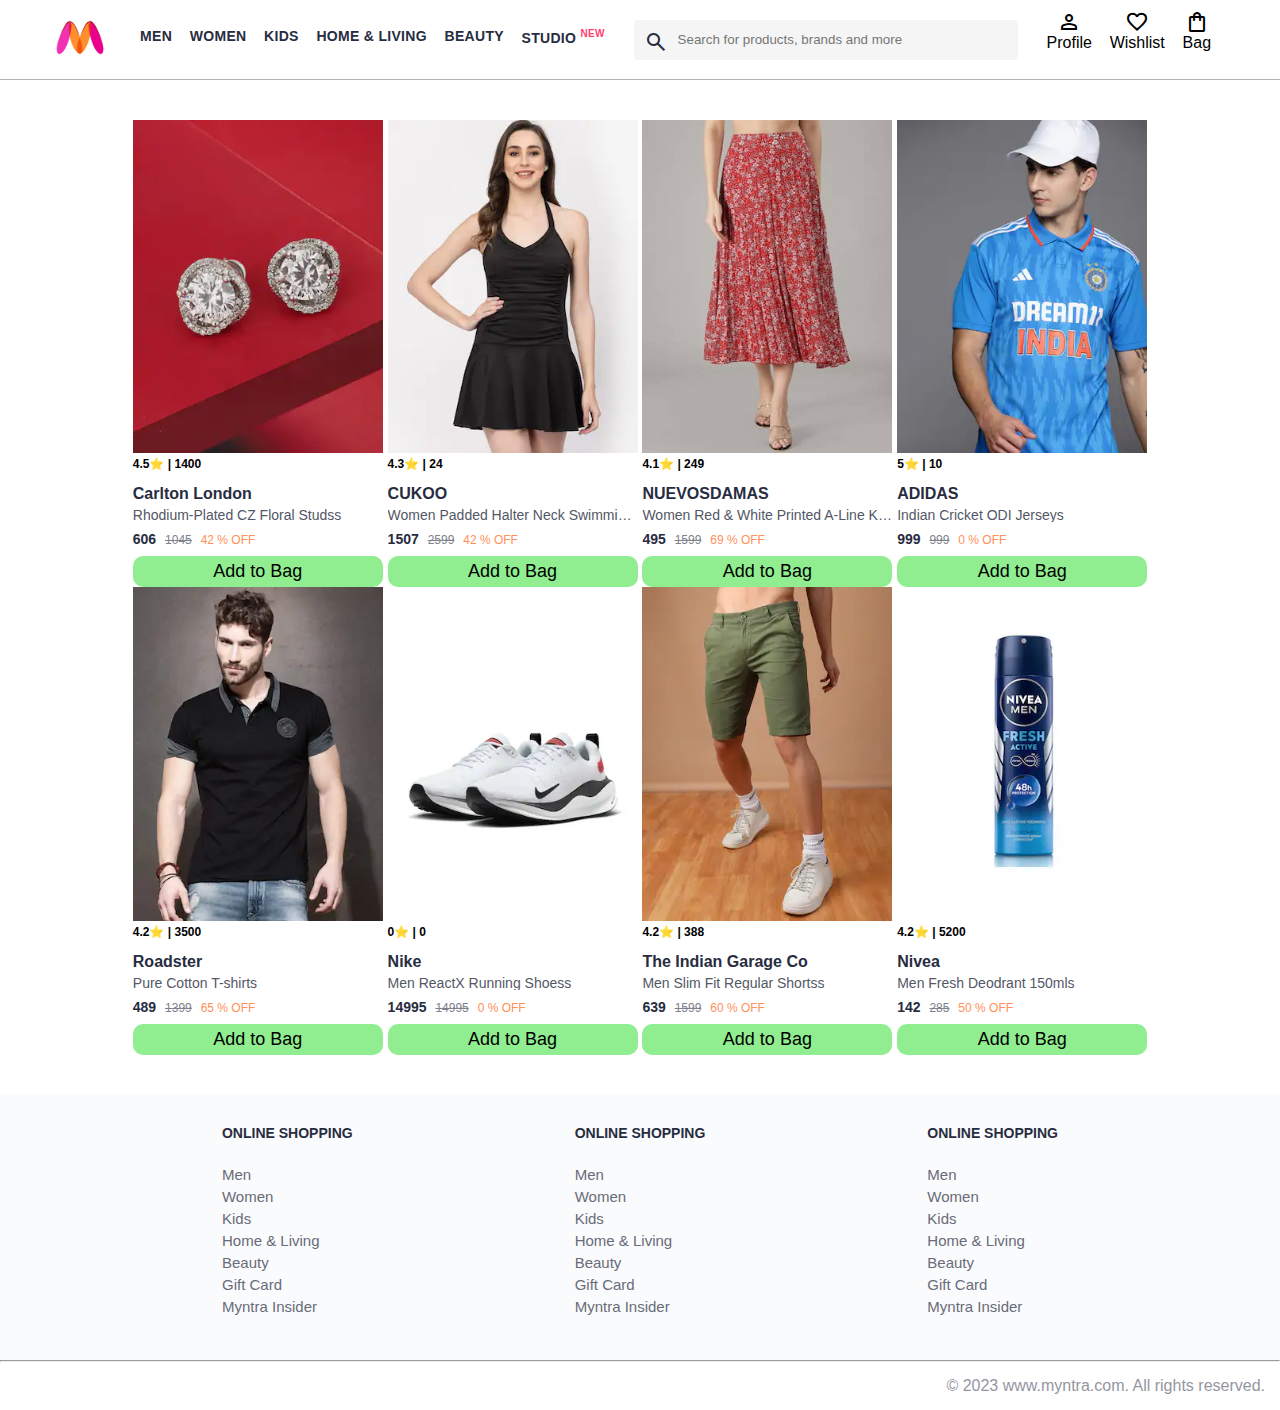
<file: index.html>
<!DOCTYPE html>
<html lang="en">
<head>
    <title>Myntra Clone</title>
    <link rel="stylesheet" href="css/index.css">
    <link rel="stylesheet" href="https://fonts.googleapis.com/css2?family=Material+Symbols+Outlined:opsz,wght,FILL,GRAD@20..48,100..700,0..1,-50..200" />
</head>
<body>
    <header>
        <div class="logo_container">
            <a href="#"><img class="myntra_home" src="images/myntra_logo.webp" alt="Myntra Home"></a>
        </div>
        <nav class="nav_bar">
            <a href="#">Men</a>
            <a href="#">Women</a>
            <a href="#">Kids</a>
            <a href="#">Home & Living</a>
            <a href="#">Beauty</a>
            <a href="#">Studio <sup>New</sup></a>
        </nav>
        <div class="search_bar">
            <span class="material-symbols-outlined search_icon">search</span>
            <input class="search_input" placeholder="Search for products, brands and more">
        </div>
        <div class="action_bar">
            <div class="action_container">
                <span class="material-symbols-outlined action_icon">person</span>
                <span class="action_name">Profile</span>
            </div>

            <div class="action_container">
                <span class="material-symbols-outlined action_icon">favorite</span>
                <span class="action_name">Wishlist</span>
            </div>

            <a class="action_container" href="pages/bag.html">
                <span class="material-symbols-outlined action_icon">shopping_bag</span>
                <span class="action_name">Bag</span>
                <span class="bag-item-count">0</span>
            </a>
        </div>
    </header>
    <main>
        <div class="items-container">
             
        </div>
    </main>
    <footer>
        <div class="footer_container">
            <div class="footer_column">
                <h3>ONLINE SHOPPING</h3>

                <a href="#">Men</a>
                <a href="#">Women</a>
                <a href="#">Kids</a>
                <a href="#">Home & Living</a>
                <a href="#">Beauty</a>
                <a href="#">Gift Card</a>
                <a href="#">Myntra Insider</a>
            </div>

            <div class="footer_column">
                <h3>ONLINE SHOPPING</h3>

                <a href="#">Men</a>
                <a href="#">Women</a>
                <a href="#">Kids</a>
                <a href="#">Home & Living</a>
                <a href="#">Beauty</a>
                <a href="#">Gift Card</a>
                <a href="#">Myntra Insider</a>
            </div>

            <div class="footer_column">
                <h3>ONLINE SHOPPING</h3>

                <a href="#">Men</a>
                <a href="#">Women</a>
                <a href="#">Kids</a>
                <a href="#">Home & Living</a>
                <a href="#">Beauty</a>
                <a href="#">Gift Card</a>
                <a href="#">Myntra Insider</a>
            </div>
        </div>
        <hr>

        <div class="copyright">
            © 2023 www.myntra.com. All rights reserved.
        </div>
    </footer>
    <script src="data/items.js"></script>
    <script src="scripts/index.js"></script>
</body>
</html>
</file>
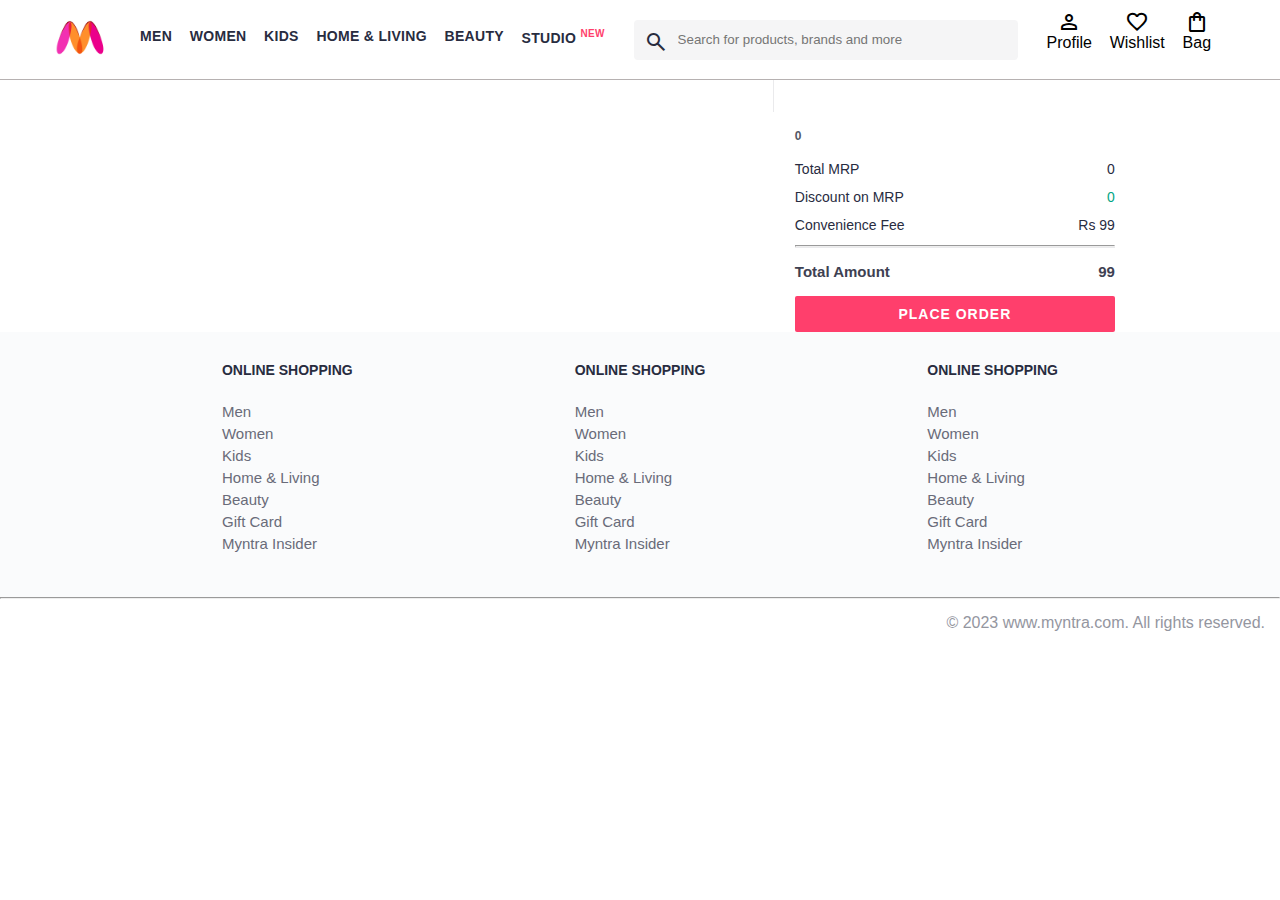
<file: pages/bag.html>
<!DOCTYPE html>
<html lang="en">
<head>
    <title>Myntra Clone</title>
    <link rel="stylesheet" href="../css/index.css">
    <link rel="stylesheet" href="../css/bag.css">
    <link rel="stylesheet" href="https://fonts.googleapis.com/css2?family=Material+Symbols+Outlined:opsz,wght,FILL,GRAD@20..48,100..700,0..1,-50..200" />
</head>
<body>
    <header>
        <div class="logo_container">
            <a href="#"><img class="myntra_home" src="../images/myntra_logo.webp" alt="Myntra Home"></a>
        </div>
        <nav class="nav_bar">
            <a href="#">Men</a>
            <a href="#">Women</a>
            <a href="#">Kids</a>
            <a href="#">Home & Living</a>
            <a href="#">Beauty</a>
            <a href="#">Studio <sup>New</sup></a>
        </nav>
        <div class="search_bar">
            <span class="material-symbols-outlined search_icon">search</span>
            <input class="search_input" placeholder="Search for products, brands and more">
        </div>
        <div class="action_bar">
            <div class="action_container">
                <span class="material-symbols-outlined action_icon">person</span>
                <span class="action_name">Profile</span>
            </div>

            <div class="action_container">
                <span class="material-symbols-outlined action_icon">favorite</span>
                <span class="action_name">Wishlist</span>
            </div>

            <div class="action_container">
                <span class="material-symbols-outlined action_icon">shopping_bag</span>
                <span class="action_name">Bag</span>
                <span class="bag-item-count">0</span> 
            </div>
        </div>
    </header>
    <main>
      <div class="bag-page">
        <div class="bag-items-container">
          

        </div>
        <div class="bag-summary">
         
        </div>

      </div>
    </main>
    <footer>
        <div class="footer_container">
            <div class="footer_column">
                <h3>ONLINE SHOPPING</h3>

                <a href="#">Men</a>
                <a href="#">Women</a>
                <a href="#">Kids</a>
                <a href="#">Home & Living</a>
                <a href="#">Beauty</a>
                <a href="#">Gift Card</a>
                <a href="#">Myntra Insider</a>
            </div>

            <div class="footer_column">
                <h3>ONLINE SHOPPING</h3>

                <a href="#">Men</a>
                <a href="#">Women</a>
                <a href="#">Kids</a>
                <a href="#">Home & Living</a>
                <a href="#">Beauty</a>
                <a href="#">Gift Card</a>
                <a href="#">Myntra Insider</a>
            </div>

            <div class="footer_column">
                <h3>ONLINE SHOPPING</h3>

                <a href="#">Men</a>
                <a href="#">Women</a>
                <a href="#">Kids</a>
                <a href="#">Home & Living</a>
                <a href="#">Beauty</a>
                <a href="#">Gift Card</a>
                <a href="#">Myntra Insider</a>
            </div>
        </div>
        <hr>

        <div class="copyright">
            © 2023 www.myntra.com. All rights reserved.
        </div>
    </footer>
    <script src="../data/items.js"></script>
    <script src="../scripts/index.js"></script>
    <script src="../scripts/bag.js"></script>
</body>
</html>
</file>
<file: css/index.css>
* {
    margin: 0;
    padding: 0;
    font-family: Assistant,-apple-system,BlinkMacSystemFont,Segoe UI,Roboto,Helvetica,Arial,sans-serif;
    box-sizing: border-box;
}
header {
    display: flex;
    background-color: #ffffff;
    height: 80px;
    justify-content: space-between;
    align-items: center;
    border-bottom: 1px solid #b6b1b1;
}
.myntra_home {
    height: 45px;
}
.logo_container {
    margin-left: 4%;
}
.action_bar {
    margin-right: 4%;
}
.nav_bar {
    display: flex;
    min-width: 500px;
    justify-content: space-evenly;
}
.nav_bar a {
    font-size: 14px;
    letter-spacing: .3px;
    color: #282c3f;
    font-weight: 700;
    text-transform: uppercase;
    text-decoration: none;
    padding: 28px 0;
    border-bottom: 5px solid #ffffff;
}
.nav_bar a:hover {
    border-bottom: 4px solid #f54e77;
}

.nav_bar a sup {
    color: #ff3f6c;
    font-size: 10px;
}

.search_bar {
    height: 40px;
    min-width: 200px;
    width: 30%;
    display: flex;
    align-items: center;
}
.search_icon {
    box-sizing: content-box;
    height: 20px;
    padding: 10px;

    background-color: #f5f5f6;
    color: #282c3f;
    font-weight: 300;
    border-radius: 4px 0 0 4px;
}
.search_input {
    color: #696e79;
    background-color: #f5f5f6;
    flex-grow: 1;
    height: 40px;
    border: 0;
    border-radius: 0 4px 4px 0;
}

.action_bar {
    display: flex;
    min-width: 200px;
    justify-content: space-evenly;
}

.action_container {
    display: flex;
    flex-direction: column;
    align-items: center;
}

/* Main section */
.banner_container {
    margin: 40px 0;
}
.banner_image {
    width: 100%;
}

.category_heading {
    text-transform: uppercase;
    color: #3e4152;
    letter-spacing: .15em;
    font-size: 1.8em;
    margin: 50px 0 10px 30px;
    max-height: 5em;
    font-weight: 700;
}

.category-items, .items-container{
    width: 80%;
    margin: 50px 10%;
    display: flex;
    flex-wrap: wrap;
    justify-content: space-evenly;
}

.sale_item {
    width: 250px;
}

.footer_container {
    padding: 30px 0px 40px 0px;
    background: #FAFBFC;
    display: flex;
    justify-content: space-evenly;
}

.footer_column {
    display: flex;
    flex-direction: column;
}

.footer_column h3 {
    color: #282c3f;
    font-size: 14px;
    margin-bottom: 25px;
}

.footer_column a {
    color: #696b79;
    font-size: 15px;
    text-decoration: none;
    padding-bottom: 5px;
}

.copyright {
    color: #94969f;
    text-align: end;
    padding: 15px;
}


.items-container{
    width: 80%;
    margin: 40px 10% ;
  

}

.item-container{
    width: 250px;


}

.item-image {
    width: 100%;

}

.rating {
    font-size: 12px;
    font-weight: 700;

}

.company-name {
    margin-top: 15px;
    font-size: 16px;
    font-weight: 700;
    line-height: 1;
    color: #282c3f;
    margin-bottom: 6px;
    overflow:  hidden;
    text-overflow: ellipsis;
    white-space: nowrap;

}

.item-name {
    color: #535766;
    font-size: 14px;
    line-height: 1;
    margin-bottom: 0;
    margin-top: 0;
    overflow: hidden;
    text-overflow: ellipsis;
    white-space: nowrap;
    font-weight: 400;
    display: block;

}
.price {
    margin-top: 10px;
    font-size: 14px;
    line-height: 15px;
    color: #282c3f;
    white-space: nowrap;

}
 .current-price {
    font-size: 14px;
    font-weight: 700;
    color: #282c3f;

 }

 .original-price {
    text-decoration: line-through;
    color: #7e818c;
    font-weight: 400;
    margin-left: 5px;
    font-size: 12px;

 }

 .discount {
    color: #ff905a;
    font-weight: 400;
    font-size: 12px;
    margin-left: 5px;

 }

 .btn-add-bag{
    margin-top: 8px;
    font-size: 18px;
    width: 100%;
    background-color: lightgreen;
    border: none;
    padding: 5px 15px;
    border-radius: 10px;
    cursor: pointer;
 }
 
 .bag-item-count {
    background-color: #f16565;
    white-space: nowrap;
    text-align: center;
    line-height: 18px;
    padding: 0 6px;
    height: 18px;
    position: relative;
    border-radius: 50%;
    font-size: 12px;
    color: #fff;
    left: 13px;
    top: -44px;
    font-weight: 700;
    cursor: pointer;
 }

.action_container {
    text-decoration: none;
}
a.action_container:link {
    color:black;
}
</file>
<file: css/bag.css>
.bag-items-container {
  display: inline-block;
  width: 64%;
  padding-right: 20px;
  border-right: 1px solid #eaeaec;
  padding-top: 32px;
  color: #282c3f;
  font-size: 13px;
  line-height: 1.42857143;
}

.bag-page {
  width: 75%;
  margin-left: 12.5%;
}

.bag-summary {
  vertical-align: top;
  display: inline-block;
  width: 35%;
  padding: 24px 0 0 16px;
  color: #282c3f;
  font-size: 13px;
  line-height: 1.42857143;
}

.bag-details-container {
  margin-bottom: 16px;
}

.price-header {
  font-size: 12px;
  font-weight: 700;
  margin: 24px 0 16px;
  color: #535766;
}

.price-item {
  margin-bottom: 12px;
  line-height: 16px;
  font-size: 14px;
  color: #282c3f;
}

.price-item-value {
  float: right;
}

.priceDetail-base-discount {
  color: #03a685;
}

.price-footer {
  font-weight: 700;
  font-size: 15px;
  padding-top: 16px;
  border-top: 1px solid #eaeaec;
  color: #3e4152;
  line-height: 16px;
}

.btn-place-order {
  width: 100%;
  letter-spacing: 1px;
  font-size: 14px;
  font-weight: 600;
  border-radius: 2px;
  border-width: 0px;
  padding: 10px 16px;
  background-color: rgb(255, 63, 108);
  color: rgb(255, 255, 255);
  cursor: pointer;
}

.bag-item-container {
  margin-bottom: 8px;
  background: #fff;
  font-size: 14px;
  border: 1px solid #eaeaec;
  border-radius: 4px;
  position: relative;
  padding: 12px 12px 0;
}

.item-left-part {
  position: absolute;
  background: rgb(255, 242, 223);
  height: 148px;
  width: 111px;
}

.item-right-part {
  padding-left: 12px;
  position: relative;
  min-height: 148px;
  margin-left: 111px;
  margin-bottom: 12px;
}

.bag-item-img {
  width: 100%;
}

.return-period {
  display: inline-flex;
  font-size: 14px;
  padding-top: 8px;
}

.return-period-days {
  font-weight: 700;
  margin-right: 4px;
}

.delivery-details {
  margin-top: 5px;
  color: #282c3f;
  font-size: 12px;
  letter-spacing: -.1px;
  margin-bottom: 8px;
  line-height: 15px;
}

.delivery-details-days {
  color: #03a685;
}

.remove-from-cart {
  position: absolute;
  font-size: 25px;
  top: 10px;
  right: 18px;
  width: 14px;
  height: 14px;
  cursor: pointer;
}
</file>
